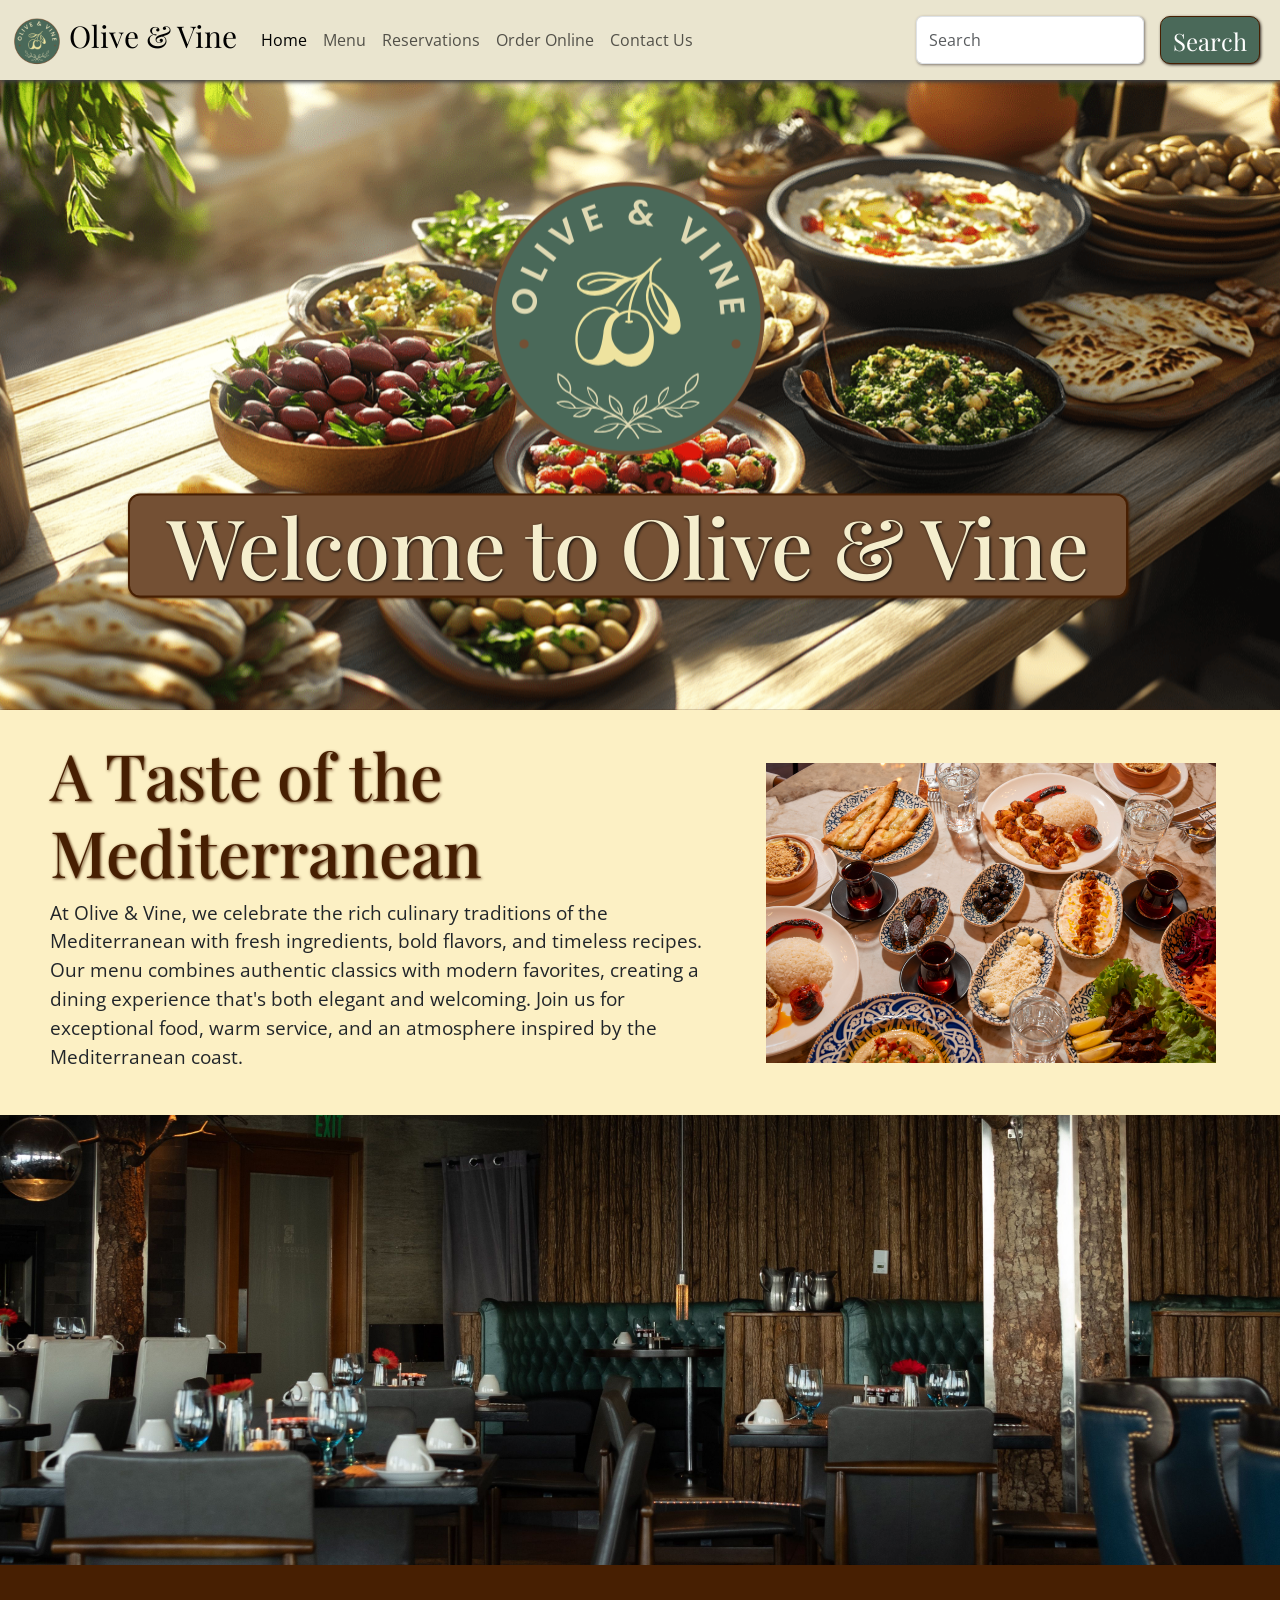
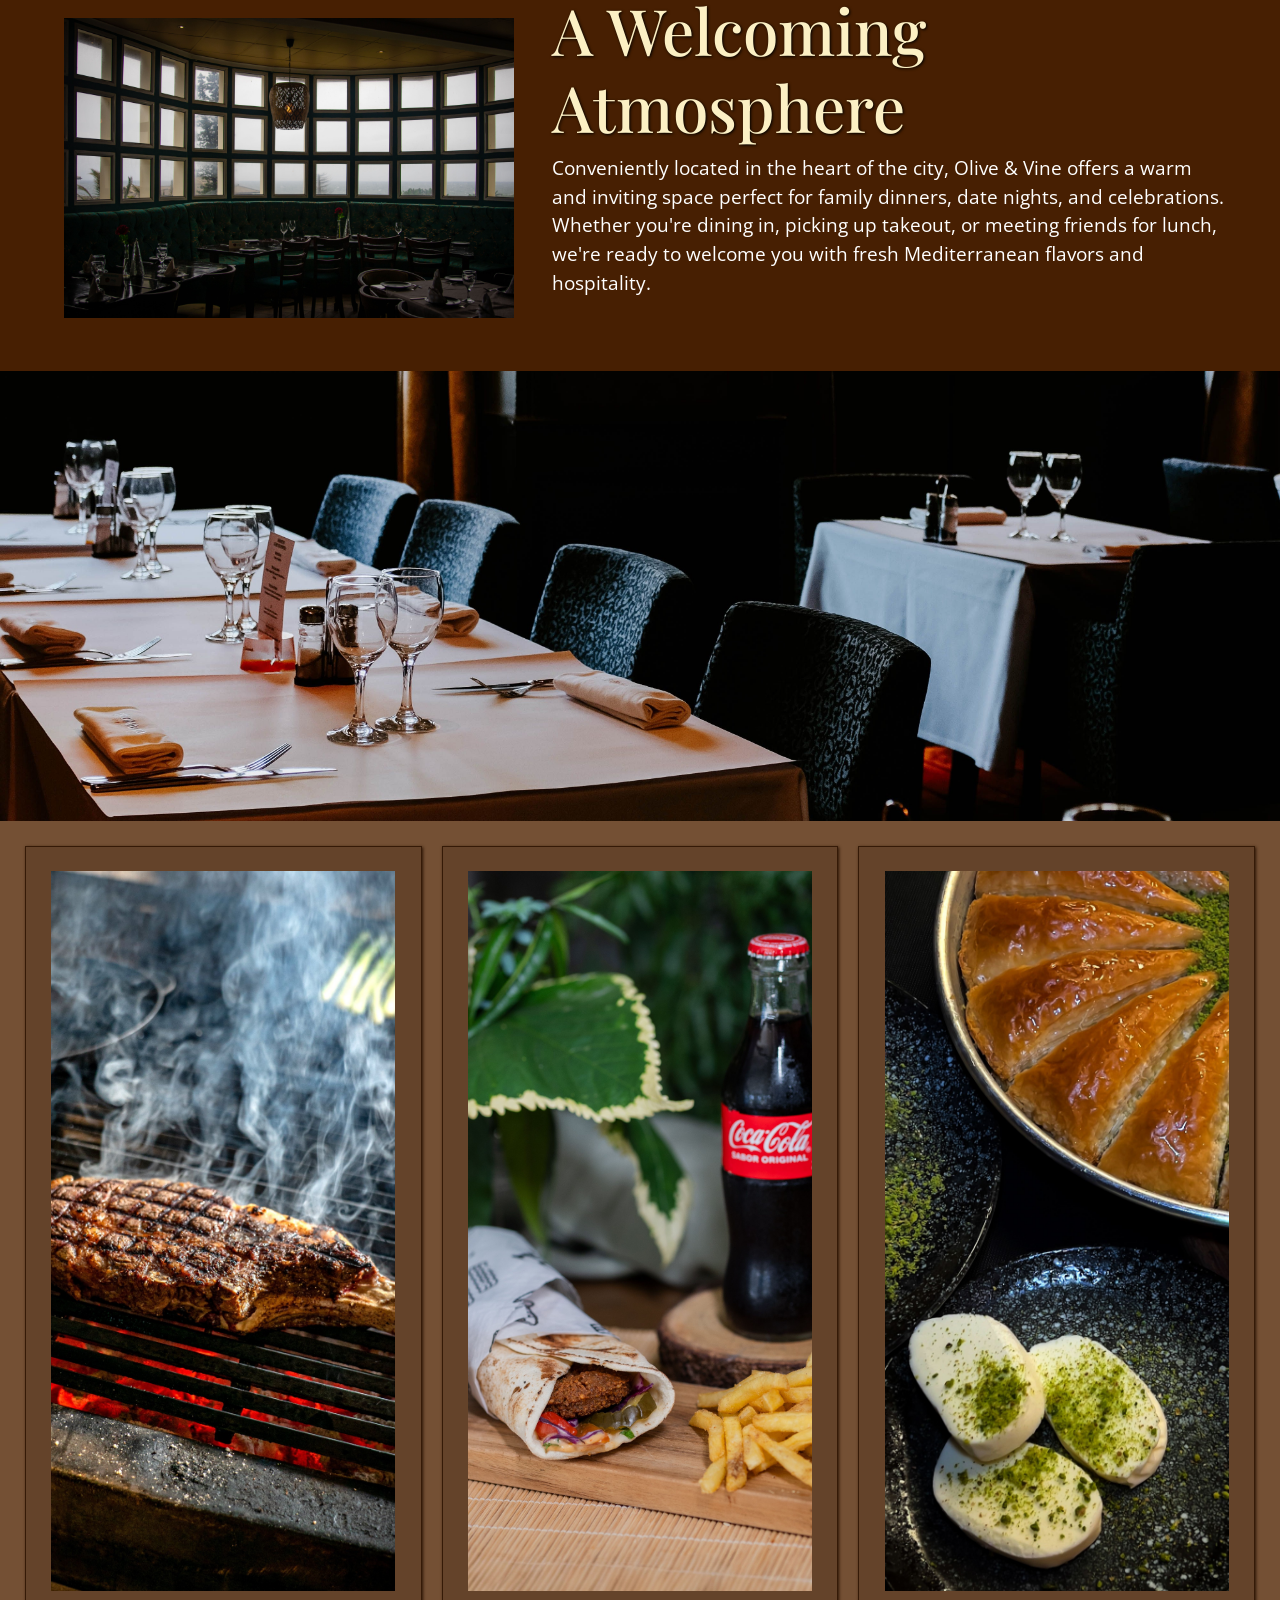
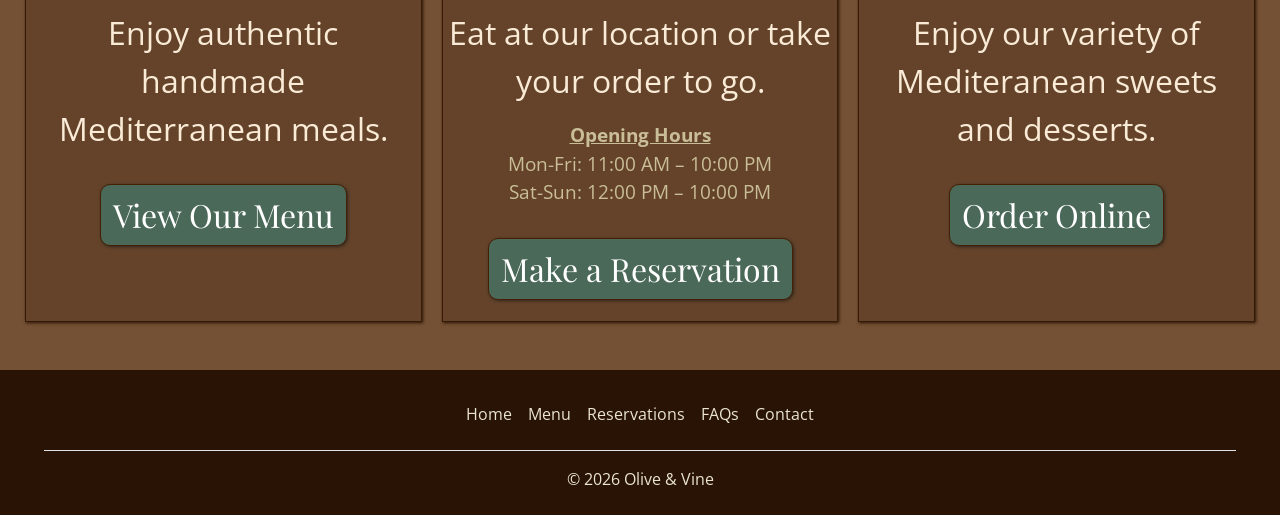
<file: index.html>
<!DOCTYPE html>
<html lang="en">
<head>
    <meta charset="utf-8">
    <meta name="viewport" content="width=device-width initial-scale=1">

    <title>Olive & Vine</title>
    <meta name="description" content="A website for a concept restaurant Olive & Vine">
    <link rel="icon" type="image/png" href="images/logo.png">

    <link rel="preconnect" href="https://fonts.googleapis.com">
    <link rel="preconnect" href="https://fonts.gstatic.com" crossorigin>
    <link href="https://fonts.googleapis.com/css2?family=Open+Sans:ital,wght@0,300..800;1,300..800&family=Playfair+Display:ital,wght@0,400..900;1,400..900&display=swap" rel="stylesheet">


    <link href="https://cdn.jsdelivr.net/npm/bootstrap@5.3.8/dist/css/bootstrap.min.css" rel="stylesheet" integrity="sha384-sRIl4kxILFvY47J16cr9ZwB07vP4J8+LH7qKQnuqkuIAvNWLzeN8tE5YBujZqJLB" crossorigin="anonymous">
    <link rel="stylesheet" href="styles/styles.css">
    <link rel="stylesheet" href="styles/home.css">
</head>
<body>
    <nav class="navigation navbar navbar-expand-lg sticky-top" >
        <div class="navigation container-fluid">
            <a class="navbar-brand nav-logo" href="#">
                <img src="images/logo.png" alt="Logo" class="nav-logo" width="50" height="50" class="d-inline-block">
                Olive & Vine
            </a>
            <button class="navbar-toggler" type="button" data-bs-toggle="collapse" data-bs-target="#pages" aria-controls="pages" aria-expanded="false" aria-label="Toggle navigation">
                <span class="navbar-toggler-icon"></span>
            </button>
            <div class="collapse navbar-collapse" id="pages">
                <ul class="navbar-nav me-auto">
                    <li class="nav-item">
                        <a class="nav-link active" aria-current="page" href="#">Home</a>
                    </li>
                    <li class="nav-item">
                        <a class="nav-link" href="menu.html">Menu</a>
                    </li>
                    <li class="nav-item">
                        <a class="nav-link" href="reservation.html">Reservations</a>
                    </li>
                    <li class="nav-item">
                        <a class="nav-link" href="order.html">Order Online</a>
                    </li>
                    <li class="nav-item">
                        <a class="nav-link" href="contact.html">Contact Us</a>
                    </li>
                </ul>
                <form class="d-flex" role="search">
                    <input class="form-control me-2 nav-search" type="search" placeholder="Search" aria-label="Search">
                    <button class="btn btn-outline-success nav-search" id="nav-search-btn" type="submit">Search</button>
                </form>
            </div>
        </div>
    </nav>

    <header class="container-fluid p-0 header">
        <div id="home-carousel" class="carousel slide carousel-fade" data-bs-ride="carousel">
            <div class="carousel-inner">
                <div class="carousel-item active">
                    <img src="images/home/home-header1.jpg" class="d-block w-100 hero-img" alt="Home Header">
                </div>
                <div class="carousel-item">
                    <img src="images/restaurant/res6.jpg" class="d-block w-100 hero-img" alt="Home Header">
                </div>
                <div class="carousel-item">
                    <img src="images/home/home-header3.jpg" class="d-block w-100 hero-img" alt="Home Header">
                </div>
                <div class="carousel-item">
                    <img src="images/home/home-header4.jpg" class="d-block w-100 hero-img" alt="Home Header">
                </div> 
            </div>
        </div>

        <div class="row header-top">
            <div class="col-12">
                <div class="text-center logo">
                    <img src="images/logo.png" class="img-fluid" alt="Olive & Vine Logo">
                </div>
            </div>
            <div class="col-12 text-center">
                <h1>Welcome to Olive & Vine</h1>
            </div>
        </div>
    </header>

    <main>
        <div class="container-fluid">
            <div class="row light">
                <div class="col-12 col-md-7">
                    <h2>A Taste of the Mediterranean</h2>
                    <p>At Olive & Vine, we celebrate the rich culinary traditions of the Mediterranean with fresh ingredients, bold flavors, and timeless recipes. Our menu combines authentic classics with modern favorites, creating a dining experience that's both elegant and welcoming. Join us for exceptional food, warm service, and an atmosphere inspired by the Mediterranean coast.</p>
                </div>
                <div class="col-12 col-md-5 pics">
                    <img src="images/home/food1.jpg" class="img-fluid">
                </div>
            </div>

            <div class="row">
                <div class="col-12 p-0">
                    <img src="images/restaurant/res3.jpg" class="img-fluid food-border">
                </div>
            </div>

            <div class="row dark">
                <div class="col-12 col-md-5 pics">
                    <img src="images/restaurant/res1.jpg" class="img-fluid">
                </div>
                <div class="col-12 col-md-7">
                    <h2>A Welcoming Atmosphere</h2>
                    <p>Conveniently located in the heart of the city, Olive & Vine offers a warm and inviting space perfect for family dinners, date nights, and celebrations. Whether you're dining in, picking up takeout, or meeting friends for lunch, we're ready to welcome you with fresh Mediterranean flavors and hospitality.</p>
                </div>
            </div>

            <div class="row">
                <div class="col-12 p-0">
                    <img src="images/restaurant/res2.jpg" class="img-fluid food-border">
                </div>
            </div>

            <div class="row med pb-5">
                <div class="col-12 col-md-4 text-center section">
                    <img src="images/home/menu1.jpg" class="menu">
                    <p>Enjoy authentic handmade Mediterranean meals.</p>
                    <a type="button" role="button" class="btn" href="menu.html">View Our Menu</a>
                </div>
                <div class="col-12 col-md-4 text-center section">
                    <img src="images/home/menu2.jpg" class="menu">
                    <p>Eat at our location or take your order to go.</p>
                    <p id="hours"><u><b>Opening Hours</b></u><br/>Mon-Fri: 11:00 AM – 10:00 PM <br/>Sat-Sun: 12:00 PM – 10:00 PM</p>
                    <a type="button" role="button" class="btn" href="reservation.html">Make a Reservation</a>
                </div>
                <div class="col-12 col-md-4 text-center section">
                    <img src="images/home/menu3.jpg" class="menu">
                    <p>Enjoy our variety of Mediteranean sweets and desserts.</p>
                    <a type="button" role="button" class="btn" href="order.html">Order Online</a>
                </div>
            </div>
        </div>
    </main>
    <div class="container-fluid py-2 footer">
        <footer class="my-3 mx-3">
            <ul class="nav justify-content-center pb-3 m-3 border-bottom">
                <li class="nav-item">
                    <a href="#" class="nav-link px-2 footer-text">Home</a>
                </li>
                <li class="nav-item">
                    <a href="menu.html" class="nav-link px-2 footer-text">Menu</a>
                </li>
                <li class="nav-item">
                    <a href="reservation.html" class="nav-link px-2 footer-text">Reservations</a>
                </li>
                <li class="nav-item">
                    <a href="contact.html#faq-container" class="nav-link px-2 footer-text">FAQs</a>
                </li>
                <li class="nav-item">
                    <a href="contact.html" class="nav-link px-2 footer-text">Contact</a>
                </li>
            </ul>
            <p class="text-center footer-text">© 2026 Olive & Vine</p>
        </footer>
    </div>
    <script src="https://cdn.jsdelivr.net/npm/bootstrap@5.3.8/dist/js/bootstrap.bundle.min.js" integrity="sha384-FKyoEForCGlyvwx9Hj09JcYn3nv7wiPVlz7YYwJrWVcXK/BmnVDxM+D2scQbITxI" crossorigin="anonymous"></script>
</body>
</html>
</file>
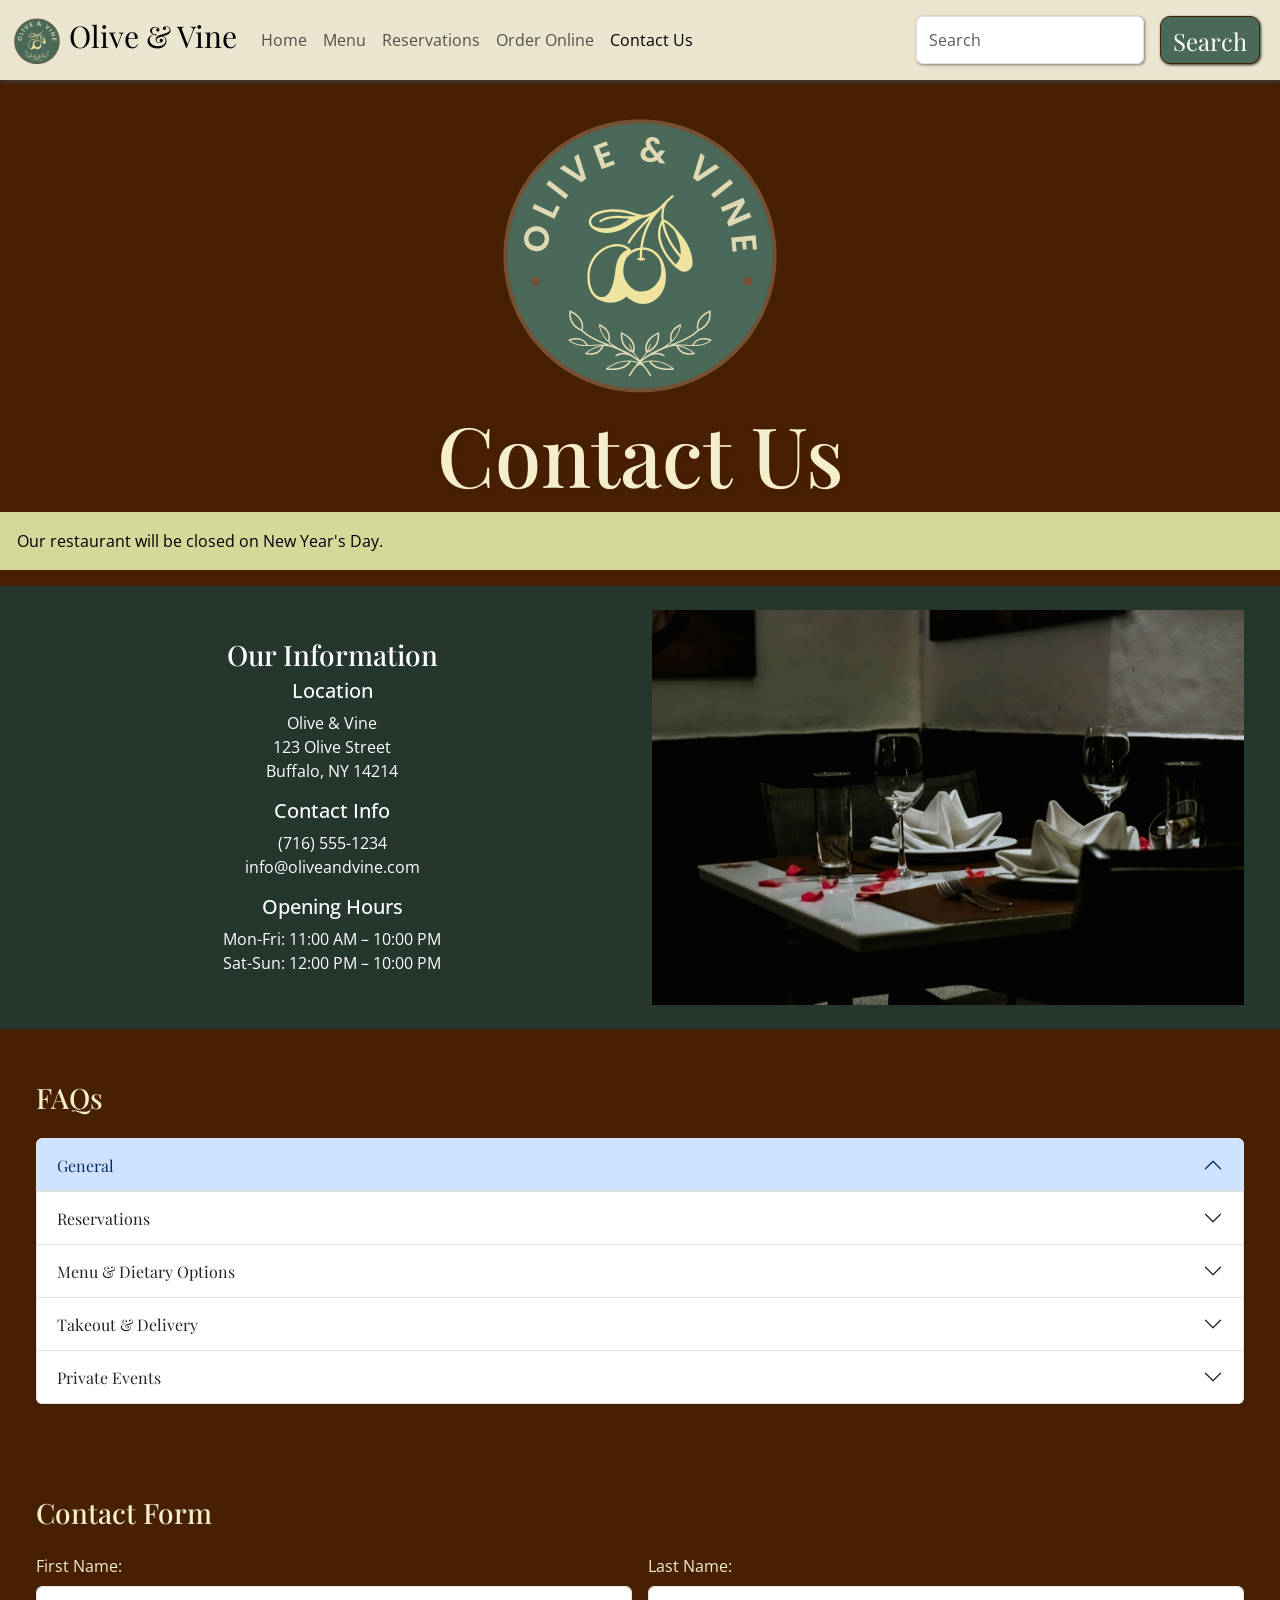
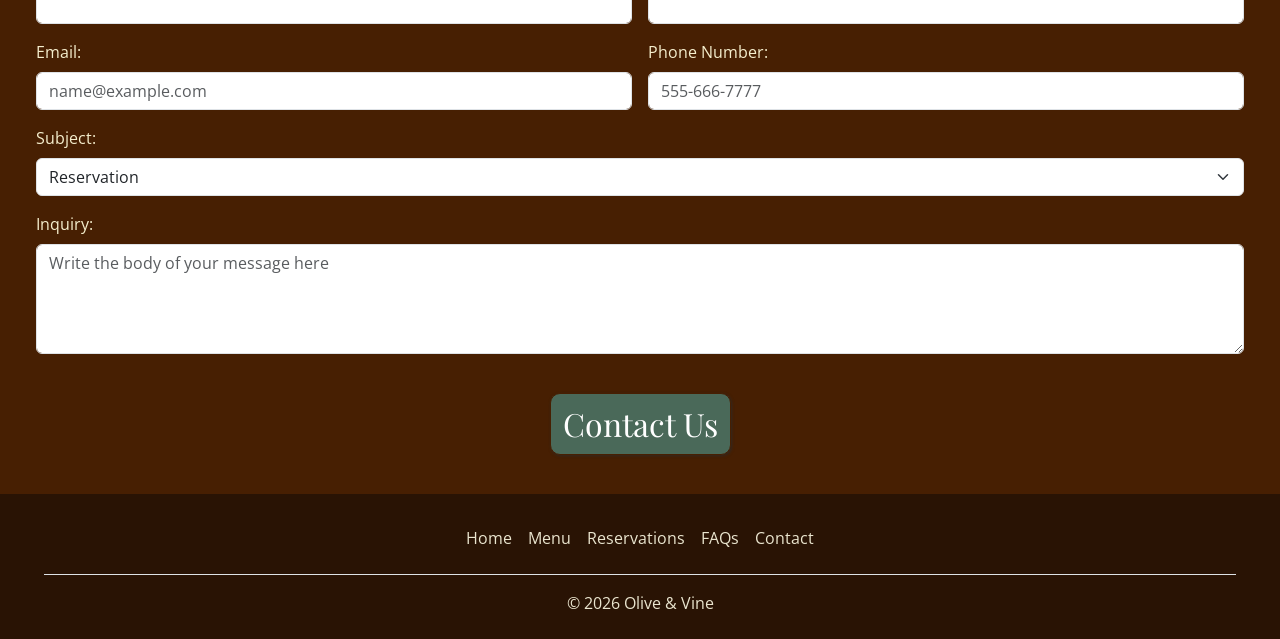
<file: contact.html>
<!DOCTYPE html>
<html lang="en">
<head>
    <meta charset="utf-8">
    <meta name="viewport" content="width=device-width initial-scale=1">

    <title>Olive & Vine Contact Page</title>
    <meta name="description" content="A website for a concept restaurant Olive & Vine">
    <link rel="icon" type="image/png" href="images/logo.png">

    <link rel="preconnect" href="https://fonts.googleapis.com">
    <link rel="preconnect" href="https://fonts.gstatic.com" crossorigin>
    <link href="https://fonts.googleapis.com/css2?family=Open+Sans:ital,wght@0,300..800;1,300..800&family=Playfair+Display:ital,wght@0,400..900;1,400..900&display=swap" rel="stylesheet">

    <link href="https://cdn.jsdelivr.net/npm/bootstrap@5.3.8/dist/css/bootstrap.min.css" rel="stylesheet" integrity="sha384-sRIl4kxILFvY47J16cr9ZwB07vP4J8+LH7qKQnuqkuIAvNWLzeN8tE5YBujZqJLB" crossorigin="anonymous">
    <link rel="stylesheet" href="styles/styles.css">
    <link rel="stylesheet" href="styles/contact.css">
</head>
<body>
    <nav class="navigation navbar navbar-expand-lg sticky-top" >
        <div class="navigation container-fluid">
            <a class="navbar-brand nav-logo" href="index.html">
                <img src="images/logo.png" alt="Logo" class="nav-logo" width="50" height="50" class="d-inline-block">
                Olive & Vine
            </a>
            <button class="navbar-toggler" type="button" data-bs-toggle="collapse" data-bs-target="#pages" aria-controls="pages" aria-expanded="false" aria-label="Toggle navigation">
                <span class="navbar-toggler-icon"></span>
            </button>
            <div class="collapse navbar-collapse" id="pages">
                <ul class="navbar-nav me-auto">
                    <li class="nav-item">
                        <a class="nav-link" href="index.html">Home</a>
                    </li>
                    <li class="nav-item">
                        <a class="nav-link" href="menu.html">Menu</a>
                    </li>
                    <li class="nav-item">
                        <a class="nav-link" href="reservation.html">Reservations</a>
                    </li>
                    <li class="nav-item">
                        <a class="nav-link" href="order.html">Order Online</a>
                    </li>
                    <li class="nav-item">
                        <a class="nav-link active" aria-current="page" href="#">Contact Us</a>
                    </li>
                </ul>
                <form class="d-flex" role="search">
                    <input class="form-control me-2 nav-search" type="search" placeholder="Search" aria-label="Search">
                    <button class="btn btn-outline-success nav-search" id="nav-search-btn" type="submit">Search</button>
                </form>
            </div>
        </div>
    </nav>
    
    <div class="container-fluid py-4">
        <div class="row">
            <div class="col-12 logo">
                <div class="text-center">
                    <img src="images/logo.png" class="img-fluid" alt="Olive & Vine Logo">
                </div>
            </div>
        </div>

        <div class="row">
            <div class="col-12 text-center">
                <h1>Contact Us</h1>
            </div>
            <div class="col-12 alert">
                Our restaurant will be closed on New Year's Day.
            </div>
        </div>

        <div class="row p-4 info">
            <div class="col-6 text-center">
                <h3>Our Information</h3>
                <h5>Location</h5>
                <p>Olive & Vine<br>123 Olive Street<br>Buffalo, NY 14214</p>
                <h5>Contact Info</h5>
                <p>(716) 555-1234<br>info@oliveandvine.com</p>
                <h5>Opening Hours</h5>
                <p>Mon-Fri: 11:00 AM – 10:00 PM <br/>Sat-Sun: 12:00 PM – 10:00 PM</p>
            </div>
            <div class="col-6">
                 <img src="images/restaurant/res4.jpg" class="d-block w-100 res-img" alt="Reservation Image">
            </div>
        </div>

        <div class="row p-4" id="faq-container">
            <div class="col-12">
                <h3>FAQs</h3>
            </div>
            <div class="col-12 py-3">
                <div class="accordion" id="faq">
                    <div class="accordion-item">
                        <h2 class="accordion-header" id="generalHeader">
                            <button class="accordion-button" type="button" data-bs-toggle="collapse" data-bs-target="#general" aria-controls="general">
                                General
                            </button>
                        </h2>
                        <div id="general" class="accordion-collapse collapse" aria-labelledby="generalHeader" data-bs-parent="#faq">
                            <div class="accordion-body">
                                <p>
                                    <strong>What are your hours of operation?</strong><br>
                                    Monday–Thursday: 11:00 AM – 9:00 PM<br>
                                    Friday–Saturday: 11:00 AM – 10:00 PM<br>
                                    Sunday: 12:00 PM – 8:00 PM
                                </p>

                                <p>
                                    <strong>Is parking available?</strong><br>
                                    Yes! Complimentary on-site parking is available for all guests, with additional street parking nearby.
                                </p>

                                <p>
                                    <strong>Do you have outdoor seating?</strong><br>
                                    Yes. Our outdoor patio is open seasonally and offers a relaxing atmosphere for enjoying Mediterranean cuisine.
                                </p>

                                <p>
                                    <strong>Is Olive & Vine family-friendly?</strong><br>
                                    Absolutely! We welcome guests of all ages and offer a children's menu, high chairs, and a comfortable dining environment for families.
                                </p>

                                <p class="mb-0">
                                    <strong>Do you offer gift cards?</strong><br>
                                    Yes. Gift cards are available in any amount and can be purchased in the restaurant.
                            </div>
                        </div>
                    </div>
                    <div class="accordion-item">
                        <h2 class="accordion-header" id="reservationHeader">
                            <button class="accordion-button collapsed" type="button"
                                    data-bs-toggle="collapse"
                                    data-bs-target="#reservation"
                                    aria-expanded="false"
                                    aria-controls="reservation">
                                Reservations
                            </button>
                        </h2>
                        <div id="reservation" class="accordion-collapse collapse" aria-labelledby="reservationHeader" data-bs-parent="#faq">
                            <div class="accordion-body">
                                <p>
                                    <strong>Do I need a reservation?</strong><br>
                                    Reservations are recommended for dinner service and weekends, but walk-in guests are always welcome based on availability.
                                </p>

                                <p>
                                    <strong>Can I make a reservation online?</strong><br>
                                    Yes! Reservations can be made through our website or by calling the restaurant during business hours.
                                </p>

                                <p class="mb-0">
                                    <strong>How do I cancel or modify my reservation?</strong><br>
                                    Reservations may be changed or canceled online or by contacting us at least 24 hours before your scheduled dining time.
                                </p>
                            </div>
                        </div>
                    </div>

                    <div class="accordion-item">
                        <h2 class="accordion-header" id="menuHeader">
                            <button class="accordion-button collapsed" type="button"
                                    data-bs-toggle="collapse"
                                    data-bs-target="#menu"
                                    aria-expanded="false"
                                    aria-controls="menu">
                                Menu & Dietary Options
                            </button>
                        </h2>
                        <div id="menu" class="accordion-collapse collapse"
                            aria-labelledby="menuHeader"
                            data-bs-parent="#faq">
                            <div class="accordion-body">
                                <p>
                                    <strong>Do you offer vegetarian or vegan options?</strong><br>
                                    Yes. Our menu features a variety of vegetarian and vegan dishes, including falafel, hummus, fresh salads, and vegetable-based entrees.
                                </p>

                                <p>
                                    <strong>Can you accommodate food allergies?</strong><br>
                                    Absolutely. Please let your server know about any allergies or dietary restrictions, and we'll do our best to accommodate your needs.
                                </p>

                                <p class="mb-0">
                                    <strong>Do you have gluten-free options?</strong><br>
                                    Yes. Several menu items can be prepared gluten-free upon request.
                                </p>
                            </div>
                        </div>
                    </div>

                    <div class="accordion-item">
                        <h2 class="accordion-header" id="takeoutHeader">
                            <button class="accordion-button collapsed" type="button"
                                    data-bs-toggle="collapse"
                                    data-bs-target="#takeout"
                                    aria-expanded="false"
                                    aria-controls="takeout">
                                Takeout & Delivery
                            </button>
                        </h2>
                        <div id="takeout" class="accordion-collapse collapse" aria-labelledby="takeoutHeader" data-bs-parent="#faq">
                            <div class="accordion-body">
                                <p>
                                    <strong>Do you offer takeout?</strong><br>
                                    Yes! Every item on our menu is available for takeout. Orders can be placed online or by phone.
                                </p>

                                <p class="mb-0">
                                    <strong>Do you offer delivery?</strong><br>
                                    Yes. Delivery is available within our local service area through our online ordering system.
                                </p>
                            </div>
                        </div>
                    </div>

                    <div class="accordion-item">
                        <h2 class="accordion-header" id="eventsHeader">
                            <button class="accordion-button collapsed" type="button"
                                    data-bs-toggle="collapse"
                                    data-bs-target="#events"
                                    aria-expanded="false"
                                    aria-controls="events">
                                Private Events
                            </button>
                        </h2>
                        <div id="events" class="accordion-collapse collapse" aria-labelledby="eventsHeader" data-bs-parent="#faq">
                            <div class="accordion-body">
                                <p>
                                    <strong>Do you host private events?</strong><br>
                                    Yes. Our private dining space is perfect for birthdays, anniversaries, business dinners, family gatherings, and other special occasions.
                                </p>

                                <p class="mb-0">
                                    <strong>How many guests can private events accommodate?</strong><br>
                                    Our private event space comfortably accommodates up to 60 guests. Contact us for availability and event planning details.
                                </p>
                            </div>
                        </div>
                    </div>
                </div>
            </div>
        </div>


        <form class="row g-3 p-4">
            <div class="col-12">
                <h3>Contact Form</h3>
            </div>
            <div class="col-6">
                <label for="res-fname" class="form-label">First Name: </label>
                <input type="text" id="res-fname" class="form-control" name="res-fname" required/>
            </div>
            <div class="col-6">
                <label for="res-lname" class="form-label">Last Name: </label>
                <input type="text" id="res-lname" class="form-control" name="res-lname" required/>
            </div>
            <div class="col-6">
                <label for="res-email" class="form-label">Email: </label>
                <input type="email" id="res-email" class="form-control" name="res-email" placeholder="name@example.com" required/>
            </div>    
            <div class="col-6">
                <label for="res-phone" class="form-label">Phone Number: </label>
                <input type="tel" id="res-phone" class="form-control" name="res-phone" pattern="[0-9]{3}-[0-9]{3}-[0-9]{4}" placeholder="555-666-7777"/>
            </div> 
            <div class="col-12">
                <label for="reservation-type" class="form-label">Subject: </label>
                <select id="reservation-type" class="form-select">
                    <option>Reservation</option>
                    <option>Private Event</option>
                    <option>Restaurant</option>
                    <option>Catering</option>
                    <option>Orders</option>
                    <option>Menu</option>
                    <option>Other</option>
                </select>
            </div>   
            <div class="col-12">
                <label for="inquiry" class="form-label">Inquiry: </label> <br/>
                <textarea id="inquiry" class="form-control" name="inquiry" placeholder="Write the body of your message here" rows="4" cols="50"></textarea>
            </div>
        </form>

        <div class="row">
            <div class="col-12">
                <div class="text-center">
                    <a type="button" role="button" class="btn btn-primary" href="#">Contact Us</a>
                </div>
            </div>
        </div>
    </div>

    <div class="container-fluid py-2 footer">
        <footer class="my-3 mx-3">
            <ul class="nav justify-content-center pb-3 m-3 border-bottom">
                <li class="nav-item">
                    <a href="index.html" class="nav-link px-2 footer-text">Home</a>
                </li>
                <li class="nav-item">
                    <a href="menu.html" class="nav-link px-2 footer-text">Menu</a>
                </li>
                <li class="nav-item">
                    <a href="reservation.html" class="nav-link px-2 footer-text">Reservations</a>
                </li>
                <li class="nav-item">
                    <a href="#faq-container" class="nav-link px-2 footer-text">FAQs</a>
                </li>
                <li class="nav-item">
                    <a href="#" class="nav-link px-2 footer-text">Contact</a>
                </li>
            </ul>
            <p class="text-center footer-text">© 2026 Olive & Vine</p>
        </footer>
    </div>

    <script src="https://cdn.jsdelivr.net/npm/bootstrap@5.3.8/dist/js/bootstrap.bundle.min.js" integrity="sha384-FKyoEForCGlyvwx9Hj09JcYn3nv7wiPVlz7YYwJrWVcXK/BmnVDxM+D2scQbITxI" crossorigin="anonymous"></script>
</body>
</html>
</file>
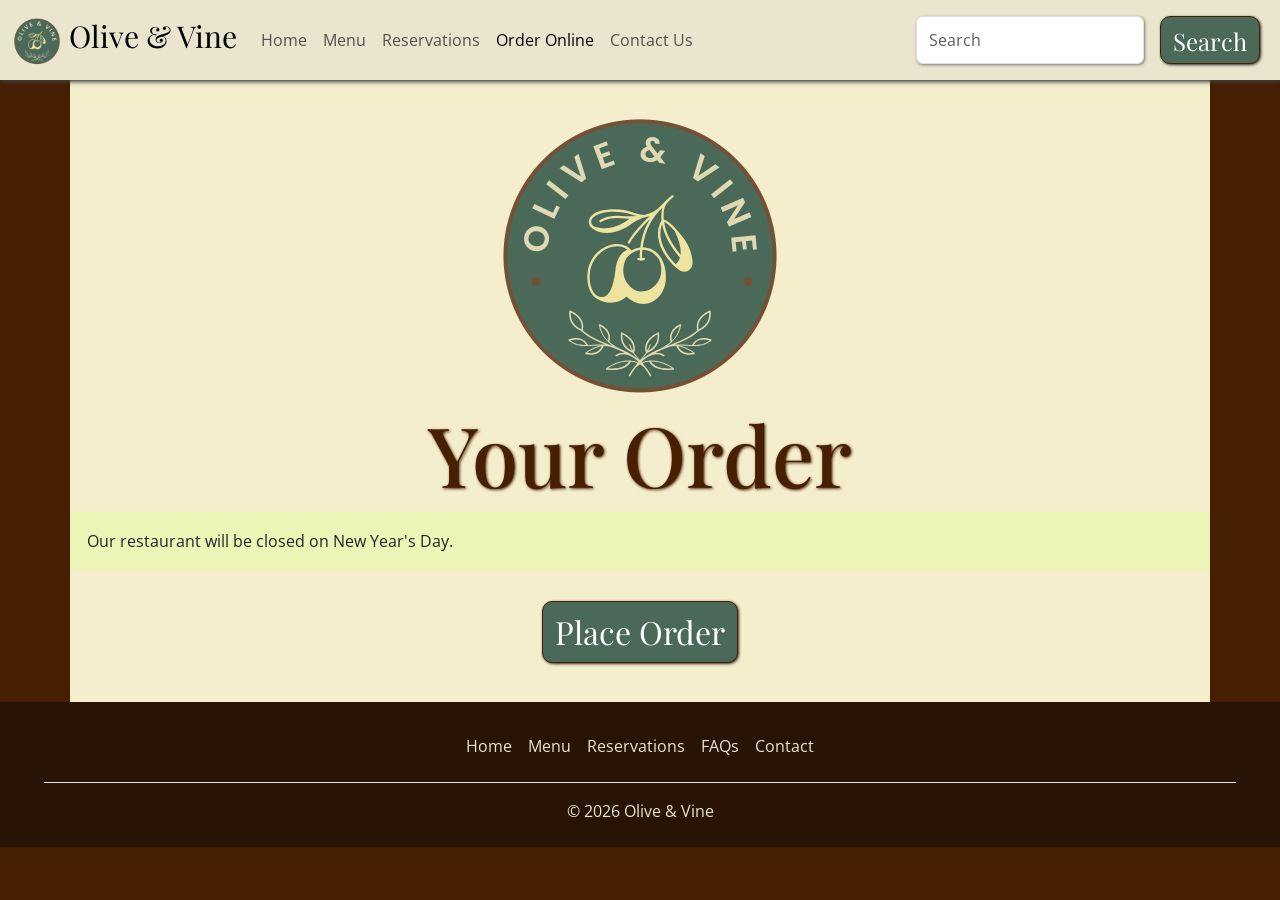
<file: order.html>
<!DOCTYPE html>
<html>
<head>
    <meta charset="utf-8">
    <meta name="viewport" content="width=device-width initial-scale=1">

    <title>Olive & Vine Order</title>
    <meta name="description" content="A website for a concept restaurant Olive & Vine">
    <link rel="icon" type="image/png" href="images/logo.png">

    <link rel="preconnect" href="https://fonts.googleapis.com">
    <link rel="preconnect" href="https://fonts.gstatic.com" crossorigin>
    <link href="https://fonts.googleapis.com/css2?family=Open+Sans:ital,wght@0,300..800;1,300..800&family=Playfair+Display:ital,wght@0,400..900;1,400..900&display=swap" rel="stylesheet">

    <link href="https://cdn.jsdelivr.net/npm/bootstrap@5.3.8/dist/css/bootstrap.min.css" rel="stylesheet" integrity="sha384-sRIl4kxILFvY47J16cr9ZwB07vP4J8+LH7qKQnuqkuIAvNWLzeN8tE5YBujZqJLB" crossorigin="anonymous">
    <link rel="stylesheet" href="styles/styles.css">
    <link rel="stylesheet" href="styles/order.css">
</head>
<body>
    <nav class="navigation navbar navbar-expand-lg sticky-top" >
        <div class="navigation container-fluid">
            <a class="navbar-brand nav-logo" href="index.html">
                <img src="images/logo.png" alt="Logo" class="nav-logo" width="50" height="50" class="d-inline-block">
                Olive & Vine
            </a>
            <button class="navbar-toggler" type="button" data-bs-toggle="collapse" data-bs-target="#pages" aria-controls="pages" aria-expanded="false" aria-label="Toggle navigation">
                <span class="navbar-toggler-icon"></span>
            </button>
            <div class="collapse navbar-collapse" id="pages">
                <ul class="navbar-nav me-auto">
                    <li class="nav-item">
                        <a class="nav-link" href="index.html">Home</a>
                    </li>
                    <li class="nav-item">
                        <a class="nav-link" href="menu.html">Menu</a>
                    </li>
                    <li class="nav-item">
                        <a class="nav-link" href="reservation.html">Reservations</a>
                    </li>
                    <li class="nav-item">
                        <a class="nav-link active" aria-current="page" href="#">Order Online</a>
                    </li>
                    <li class="nav-item">
                        <a class="nav-link" href="contact.html">Contact Us</a>
                    </li>
                </ul>
                <form class="d-flex" role="search">
                    <input class="form-control me-2 nav-search" type="search" placeholder="Search" aria-label="Search">
                    <button class="btn btn-outline-success nav-search" id="nav-search-btn" type="submit">Search</button>
                </form>
            </div>
        </div>
    </nav>

    <div class="container py-4">
        <div class="row">
            <div class="col-12">
                <div class="text-center logo">
                    <img src="images/logo.png" class="img-fluid" alt="Olive & Vine Logo">
                </div>
            </div>
        </div>

        <div class="row">
            <div class="col-12 text-center">
                <h1>Your Order</h1>
            </div>
            <div class="col-12 alert">
                Our restaurant will be closed on New Year's Day.
            </div>
        </div>

        <div class="row">
            <div class="col-12">
                <div class="text-center">
                    <button type="submit" class="btn btn-primary">Place Order</button>
                </div>
            </div>
        </div>
    </div>

    <div class="container-fluid py-2 footer">
        <footer class="my-3 mx-3">
            <ul class="nav justify-content-center pb-3 m-3 border-bottom">
                <li class="nav-item">
                    <a href="index.html" class="nav-link px-2 footer-text">Home</a>
                </li>
                <li class="nav-item">
                    <a href="menu.html" class="nav-link px-2 footer-text">Menu</a>
                </li>
                <li class="nav-item">
                    <a href="reservation.html" class="nav-link px-2 footer-text">Reservations</a>
                </li>
                <li class="nav-item">
                    <a href="contact.html#faq-container" class="nav-link px-2 footer-text">FAQs</a>
                </li>
                <li class="nav-item">
                    <a href="contact.html" class="nav-link px-2 footer-text">Contact</a>
                </li>
            </ul>
            <p class="text-center footer-text">© 2026 Olive & Vine</p>
        </footer>
    </div>
    <script src="https://cdn.jsdelivr.net/npm/bootstrap@5.3.8/dist/js/bootstrap.bundle.min.js" integrity="sha384-FKyoEForCGlyvwx9Hj09JcYn3nv7wiPVlz7YYwJrWVcXK/BmnVDxM+D2scQbITxI" crossorigin="anonymous"></script>
</body>
</html>
</file>
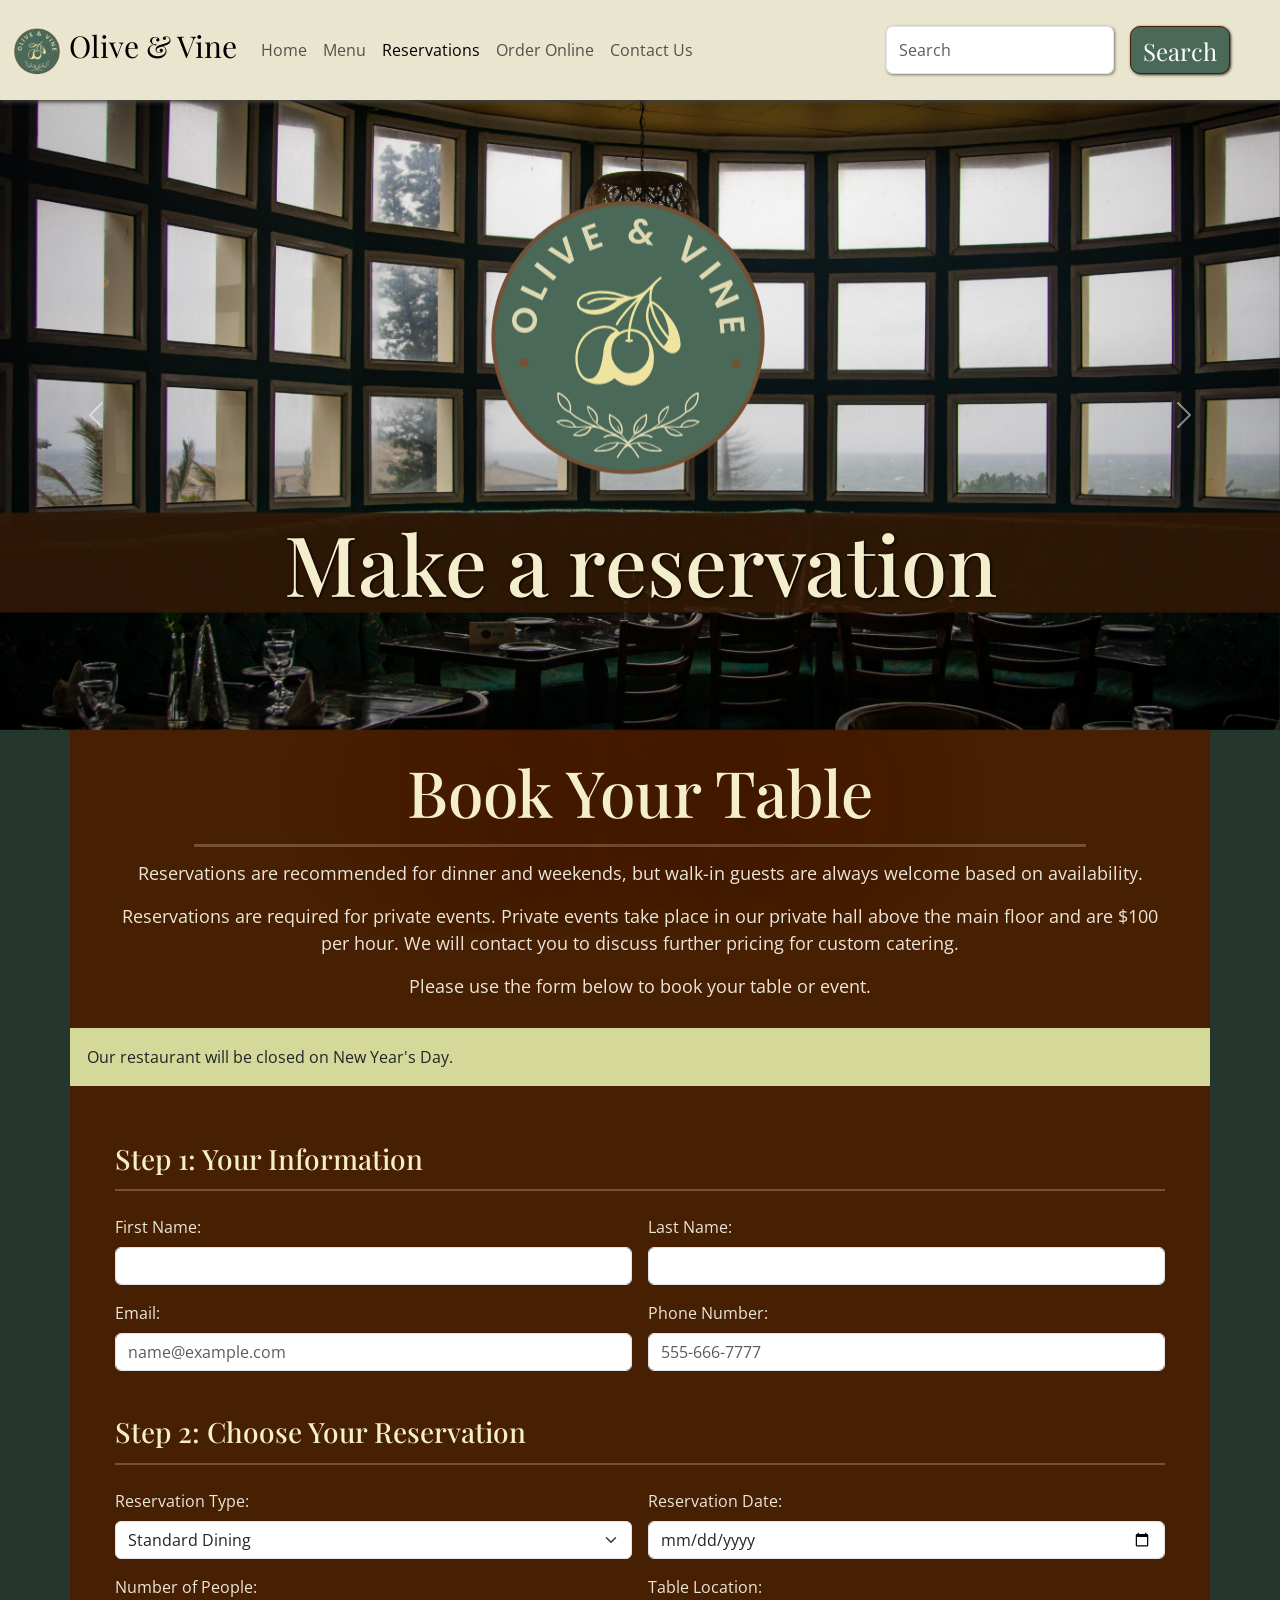
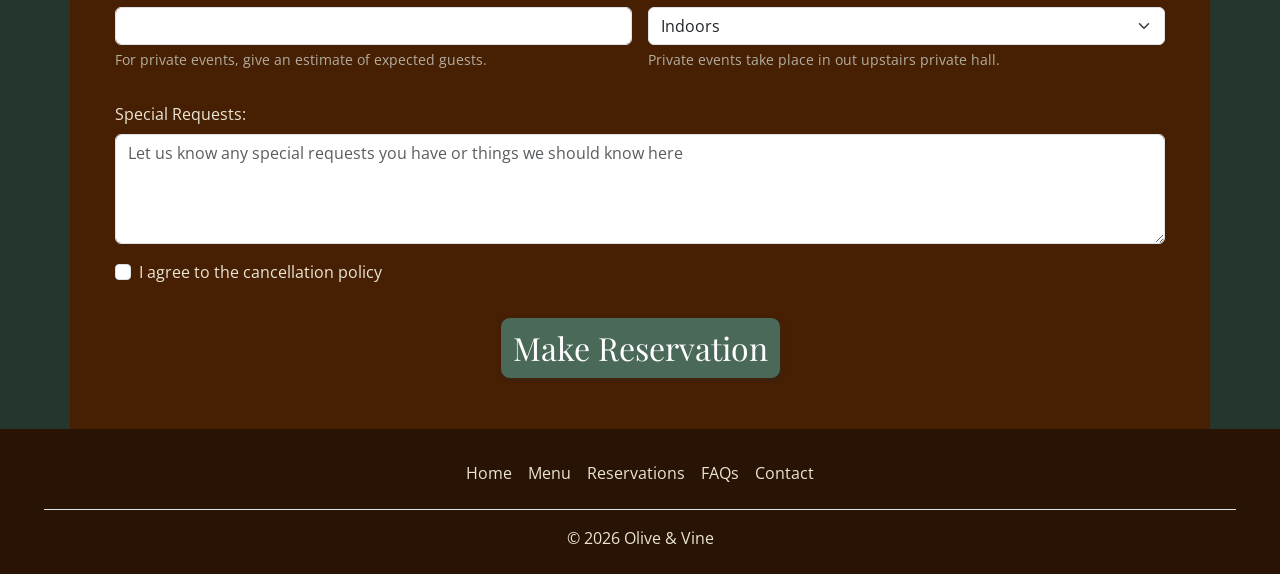
<file: reservation.html>
<!DOCTYPE html>
<html>
<head>
    <meta charset="utf-8">
    <meta name="viewport" content="width=device-width initial-scale=1">

    <title>Olive & Vine Reservations</title>
    <meta name="description" content="A website for a concept restaurant Olive & Vine">
    <link rel="icon" type="image/png" href="images/logo.png">

    <link rel="preconnect" href="https://fonts.googleapis.com">
    <link rel="preconnect" href="https://fonts.gstatic.com" crossorigin>
    <link href="https://fonts.googleapis.com/css2?family=Open+Sans:ital,wght@0,300..800;1,300..800&family=Playfair+Display:ital,wght@0,400..900;1,400..900&display=swap" rel="stylesheet">

    <link href="https://cdn.jsdelivr.net/npm/bootstrap@5.3.8/dist/css/bootstrap.min.css" rel="stylesheet" integrity="sha384-sRIl4kxILFvY47J16cr9ZwB07vP4J8+LH7qKQnuqkuIAvNWLzeN8tE5YBujZqJLB" crossorigin="anonymous">
    <link rel="stylesheet" href="styles/styles.css">
    <link rel="stylesheet" href="styles/reservation.css">
</head>
<body>
    <nav class="navigation navbar navbar-expand-lg sticky-top" >
        <div class="navigation container-fluid">
            <a class="navbar-brand nav-logo" href="index.html">
                <img src="images/logo.png" alt="Logo" class="nav-logo" width="50" height="50" class="d-inline-block">
                Olive & Vine
            </a>
            <button class="navbar-toggler" type="button" data-bs-toggle="collapse" data-bs-target="#pages" aria-controls="pages" aria-expanded="false" aria-label="Toggle navigation">
                <span class="navbar-toggler-icon"></span>
            </button>
            <div class="collapse navbar-collapse" id="pages">
                <ul class="navbar-nav me-auto">
                    <li class="nav-item">
                        <a class="nav-link" href="index.html">Home</a>
                    </li>
                    <li class="nav-item">
                        <a class="nav-link" href="menu.html">Menu</a>
                    </li>
                    <li class="nav-item">
                        <a class="nav-link active" aria-current="page" href="#">Reservations</a>
                    </li>
                    <li class="nav-item">
                        <a class="nav-link" href="order.html">Order Online</a>
                    </li>
                    <li class="nav-item">
                        <a class="nav-link" href="contact.html">Contact Us</a>
                    </li>
                </ul>
                <form class="d-flex" role="search">
                    <input class="form-control me-2 nav-search" type="search" placeholder="Search" aria-label="Search">
                    <button class="btn btn-outline-success nav-search" id="nav-search-btn" type="submit">Search</button>
                </form>
            </div>
        </div>
    </nav>

    <div class="container-fluid p-0 header">
        <div id="res-carousel" class="carousel slide" data-bs-ride="carousel">
            <div class="carousel-inner">
                <div class="carousel-item active">
                    <img src="images/restaurant/res1.jpg" class="d-block w-100 res-img" alt="Reservation Image">
                </div>
                <div class="carousel-item">
                    <img src="images/restaurant/res2.jpg" class="d-block w-100 res-img" alt="Reservation Image">
                </div>
                <div class="carousel-item">
                    <img src="images/restaurant/res3.jpg" class="d-block w-100 res-img" alt="Reservation Image">
                </div>
                <div class="carousel-item">
                    <img src="images/restaurant/res4.jpg" class="d-block w-100 res-img" alt="Reservation Image">
                </div>
                <div class="carousel-item">
                    <img src="images/restaurant/res5.jpg" class="d-block w-100 res-img" alt="Reservation Image">
                </div>  
                <div class="carousel-item">
                    <img src="images/restaurant/res6.jpg" class="d-block w-100 res-img" alt="Reservation Image">
                </div>  
                <div class="carousel-item">
                    <img src="images/restaurant/res7.jpg" class="d-block w-100 res-img" alt="Reservation Image">
                </div>  
            </div>
            <button class="carousel-control-prev" type="button" data-bs-target="#res-carousel" data-bs-slide="prev">
                <span class="carousel-control-prev-icon" aria-hidden="true"></span>
                <span class="visually-hidden">Previous</span>
            </button>
            <button class="carousel-control-next" type="button" data-bs-target="#res-carousel" data-bs-slide="next">
                <span class="carousel-control-next-icon" aria-hidden="true"></span>
                <span class="visually-hidden">Next</span>
            </button>
        </div>
                
        <div class="row header-top">
            <div class="col-12">
                <div class="text-center logo">
                    <img src="images/logo.png" class="img-fluid" alt="Olive & Vine Logo">
                </div>
            </div>
            <div class="col-12 text-center">
                <h1>Make a reservation</h1>
            </div>
        </div>
    </div>

    <div class="container py-4">
        <div class="row">
            <div class="col-12 text-center">
                <h2>Book Your Table</h2>
                <div class="info">
                    <p>Reservations are recommended for dinner and weekends, but walk-in guests are always welcome based on availability.</p>
                    <p>Reservations are required for private events. Private events take place in our private hall above the main floor and are $100 per hour. We will contact you to discuss further pricing for custom catering.</p>
                    <p>Please use the form below to book your table or event.</p>
                </div>
            </div>
            <div class="col-12 alert">
                Our restaurant will be closed on New Year's Day.
            </div>
        </div>

        <form class="row g-3">
            <div class="col-12">
                <h3>Step 1: Your Information</h3>
            </div>
            <div class="col-6">
                <label for="res-fname" class="form-label">First Name: </label>
                <input type="text" id="res-fname" class="form-control" name="res-fname" required/>
            </div>
            <div class="col-6">
                <label for="res-lname" class="form-label">Last Name: </label>
                <input type="text" id="res-lname" class="form-control" name="res-lname" required/>
            </div>
            <div class="col-6">
                <label for="res-email" class="form-label">Email: </label>
                <input type="email" id="res-email" class="form-control" name="res-email" placeholder="name@example.com" required/>
            </div>    
            <div class="col-6">
                <label for="res-phone" class="form-label">Phone Number: </label>
                <input type="tel" id="res-phone" class="form-control" name="res-phone" pattern="[0-9]{3}-[0-9]{3}-[0-9]{4}" placeholder="555-666-7777"/>
            </div>  
            <div class="col-12">
                <h3>Step 2: Choose Your Reservation</h3>
            </div>
            <div class="col-6">
                <label for="reservation-type" class="form-label">Reservation Type: </label>
                <select id="reservation-type" class="form-select">
                    <option selected>Standard Dining</option>
                    <option>Birthday Celebration</option>
                    <option>Anniversary</option>
                    <option>Business Dinner</option>
                    <option>Private Event</option>
                </select>
            </div>    
            <div class="col-6">
                <label for="res-date" class="form-label">Reservation Date: </label>
                <input type="date" id="res-date" class="form-control" name="res-date" required/>
            </div>    
            <div class="col-6">
                <label for="res-people" class="form-label">Number of People: </label>
                <input type="number" id="res-people" class="form-control" name="res-people" min="1" max="200" required/>
                <p class="form-text">For private events, give an estimate of expected guests.</p>
            </div>
            <div class="col-6">
                <label for="place" class="form-label">Table Location: </label>
                <select id="place" class="form-select">
                    <option selected>Indoors</option>
                    <option>Outdoors</option>
                </select>
                <p class="form-text">Private events take place in out upstairs private hall.</p>
            </div> 
            <div class="col-12">
                <label for="res-notes" class="form-label">Special Requests: </label> <br/>
                <textarea id="res-notes" class="form-control" name="res-notes" placeholder="Let us know any special requests you have or things we should know here" rows="4" cols="50"></textarea>
            </div>
            <div class="col-12">
                <div class="form-check">
                    <input id="policy" type="checkbox" class="form-check-input" required> 
                    <label for="policy" class="form-check-label">I agree to the cancellation policy</label>
            
                </div>
            </div>
            <div class="col-12">
                <div class="text-center">
                    <button type="submit" class="btn btn-primary">Make Reservation</button>
                </div>
            </div> 
        </form>
    </div>

    <div class="container-fluid py-2 footer">
        <footer class="my-3 mx-3">
            <ul class="nav justify-content-center pb-3 m-3 border-bottom">
                <li class="nav-item">
                    <a href="index.html" class="nav-link px-2 footer-text">Home</a>
                </li>
                <li class="nav-item">
                    <a href="menu.html" class="nav-link px-2 footer-text">Menu</a>
                </li>
                <li class="nav-item">
                    <a href="#" class="nav-link px-2 footer-text">Reservations</a>
                </li>
                <li class="nav-item">
                    <a href="contact.html#faq-container" class="nav-link px-2 footer-text">FAQs</a>
                </li>
                <li class="nav-item">
                    <a href="contact.html" class="nav-link px-2 footer-text">Contact</a>
                </li>
            </ul>
            <p class="text-center footer-text">© 2026 Olive & Vine</p>
        </footer>
    </div>

    <script src="https://cdn.jsdelivr.net/npm/bootstrap@5.3.8/dist/js/bootstrap.bundle.min.js" integrity="sha384-FKyoEForCGlyvwx9Hj09JcYn3nv7wiPVlz7YYwJrWVcXK/BmnVDxM+D2scQbITxI" crossorigin="anonymous"></script>
</body>
</html>
</file>
<file: styles/styles.css>
body {
    background-color: rgb(71, 31, 2);
    font-family: "Open Sans", Arial, sans-serif;
}

.nav-logo {
    font-family: "Playfair Display", serif;
    font-size: 30px;
}

.nav-search {
    height: 3rem;
    margin: auto;
    box-shadow: 1px 1px 3px rgb(128, 120, 114);
}

#nav-search-btn {
    font-size: 1.5rem;
    margin: .5rem;
}

.navbar {
    background-color: rgb(234, 229, 207);
    box-shadow: 1px 2px 4px rgb(63, 62, 62);
}

h1 {
    font-family: "Playfair Display", serif;
    color: rgb(245, 238, 205);
    text-shadow: 1px 1px 3px black;
    font-size: max(34px, 6.5vw);
}

h2 {
    font-family: "Playfair Display", serif;
    color: rgb(71, 31, 2);
    text-shadow: 1px 1px 2em rgb(71, 31, 2);
    font-size: max(32px, 5vw);
}

h3 {
    font-family: "Playfair Display", serif;
    padding-top: 1em;
}

.logo {
    width: 30vw;
    margin: auto;
}

.container {
    background-color: rgb(245, 238, 205);
}

.alert {
    background-color: rgba(234, 246, 178, 0.862);
    border-radius: 0px;
    width: 100vw;
}

.badge {
    background-color: rgb(247, 182, 42);
    border-radius: 12px;
}

.btn {
    background-color: rgb(74, 105, 89);
    color: white;
    font-size: max(24px, 2.5vw);
    font-family: "Playfair Display", serif;
    border-radius: 10px;
    margin: 15px;
    border-color: rgb(71, 31, 2);
    box-shadow: 1px 1px 3px rgb(48, 39, 33);
    --bs-btn-active-bg: rgb(37, 54, 45);
    --bs-btn-active-color: rgb(245, 238, 205);
    --bs-btn-active-border-color: rgb(71, 31, 2);
}

.btn:hover, .btn:focus, .btn:focus-visible {
    background-color: rgb(55, 80, 67);
    color: rgb(245, 238, 205);
    border-color: rgb(71, 31, 2);
    box-shadow: 1px 1px 3px rgb(48, 39, 33);
}

.footer {
    background-color: rgb(41, 19, 4);
}

.footer-text {
    color: rgb(234, 229, 207);
}

.nav-link:hover {
    color: rgb(116, 80, 52);
}
</file>
<file: styles/home.css>
.header {
    position: relative;
}

.hero-img {
    height: 70vh;
    object-fit: cover;
}

.header-top {
    position: absolute;
    top: 48%;
    left: 50%;
    transform: translate(-50%, -50%);
    width: 100vw;
    z-index: 10;
}

.logo {
    padding-bottom: 3vh;
}

.header-top h1 {
    background-color: rgba(116, 80, 52);
    border: solid 2px rgb(71, 31, 2);
    border-radius: 12px;
    box-shadow: 1px 1px 3px rgb(71, 31, 2);
    margin: 0 10vw;
}

.light {
    background-color: rgb(252, 240, 196);
    margin-bottom: 0px;
    padding: 3vh 3vw;
    font-size: max(16px, 1.5vw);;
}

.light h2 {
    color: rgb(71, 31, 2);
    text-shadow: 1px 1px 3px rgb(71, 31, 2);
}

.dark {
    background-color: rgb(71, 31, 2);
    color: white;
    padding: 3vh 3vw;
    font-size: max(16px, 1.5vw);;
}

.dark h2 {
    color: rgb(252, 240, 196);
    text-shadow: 1px 1px 3px black;
}

.med {
    background-color: rgb(116, 80, 52);
    padding: 2%;
    font-size: max(24px, 2.5vw);;
    color: antiquewhite;
    display: flex;
    gap: 20px;
}

.med h2 {
    font-size: max(32px, 5vw);;
}

.section {
    background-color: rgb(100, 67, 42);
    box-shadow: 1px 1px 3px rgb(41, 19, 4);
    border: solid 1px rgb(53, 26, 7);;
    min-width: 350px;
    flex: 1;
    padding: .5%;
}

#hours {
    font-size: max(16px, 1.5vw);
    color: rgb(201, 190, 151);
}

.menu {
    height: 80vh;
    width: 90%;
    object-fit: cover;
    object-position: center;
    margin: 2vh auto;
}

.pics {
    padding: 2vw;
}

.food-border {
    height: 50vh;
    width: 100vw;
    object-fit: cover;
    margin: 0px;
    object-position: center;
}
</file>
<file: styles/contact.css>
body {
    color: rgb(245, 238, 205);
}

.alert {
    color: black;
}

h1 {
    color: rgb(245, 238, 205);
    text-shadow: 1px 1px 3px rgb(71, 31, 2);
}

h2 {
    color: rgb(116, 80, 52);
    text-shadow: 1px 1px 3px rgb(71, 31, 2);
    font-size: max(24px, 4vw);
}

.info {
    color: white;
    background-color: rgb(37, 54, 45);
}
</file>
<file: styles/order.css>
h1 {
    color: rgb(71, 31, 2);
    text-shadow: 1px 1px 3px rgb(71, 31, 2);
}
</file>
<file: styles/reservation.css>
body {
    background-color: rgb(37, 54, 45);
}

.container {
    background-color: rgb(71, 31, 2);
}

.header {
    position: relative;
}

.res-img {
    height: 70vh;
    object-fit: cover;
}

.header-top {
    position: absolute;
    top: 48%;
    left: 50%;
    transform: translate(-50%, -50%);
    width: 100vw;
}

.header-top h1 {
    background-color: rgba(50, 24, 5, 0.882);
    margin-top: 3vh;
    width: 100vw;
}

.info {
    color: rgb(235, 230, 216);
    padding: 1vw 2vw;
    font-size: clamp(14px, 2vw, 18px);
}

form {
    padding: 1% 3%;
}

h2 {
    color: rgb(245, 238, 205);
    border-bottom: solid 3px rgb(116, 80, 52);
    padding-bottom: .2em;
    margin: auto 10%;
}

h3 {
    color: rgb(245, 238, 205);
    border-bottom: solid 2px rgb(116, 80, 52);
    padding-bottom: .5em;
}

label {
    color: rgb(235, 230, 216);
}

.form-text {
    color: rgb(179, 174, 160);
}
</file>
